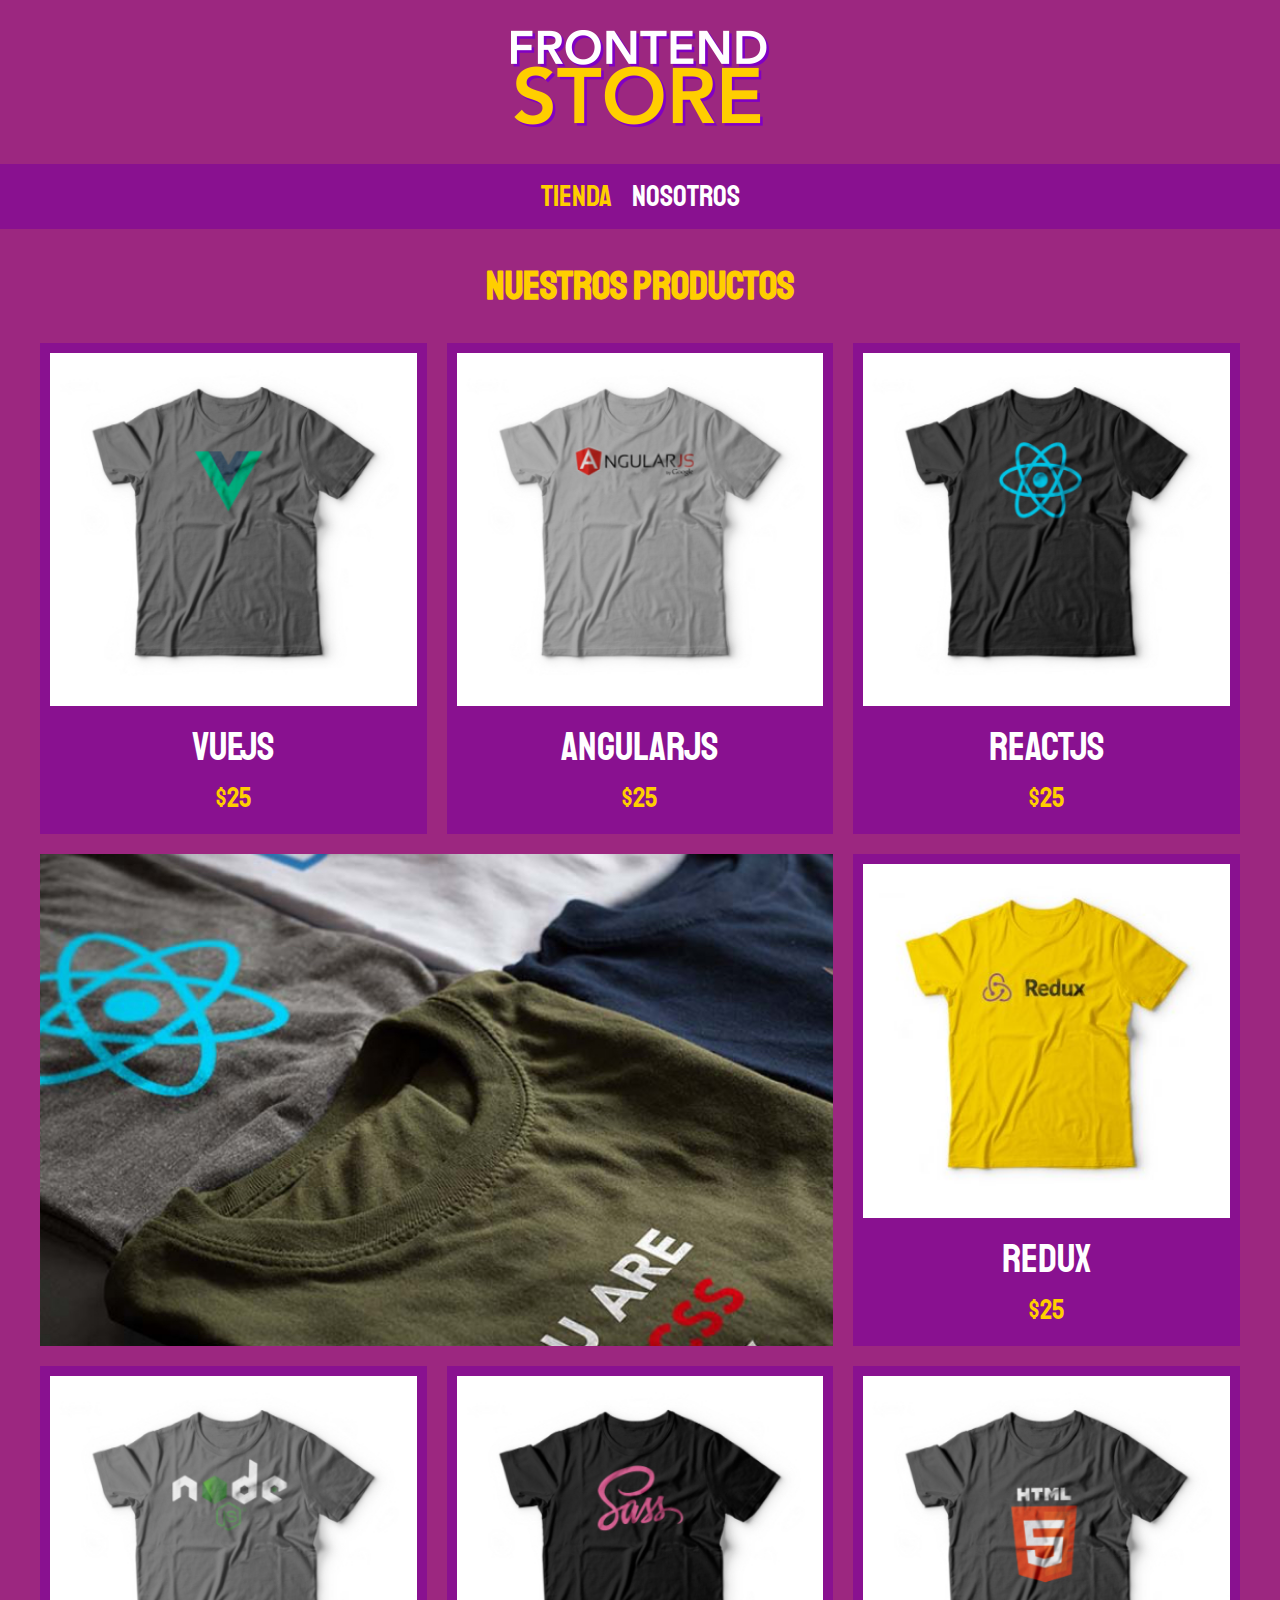
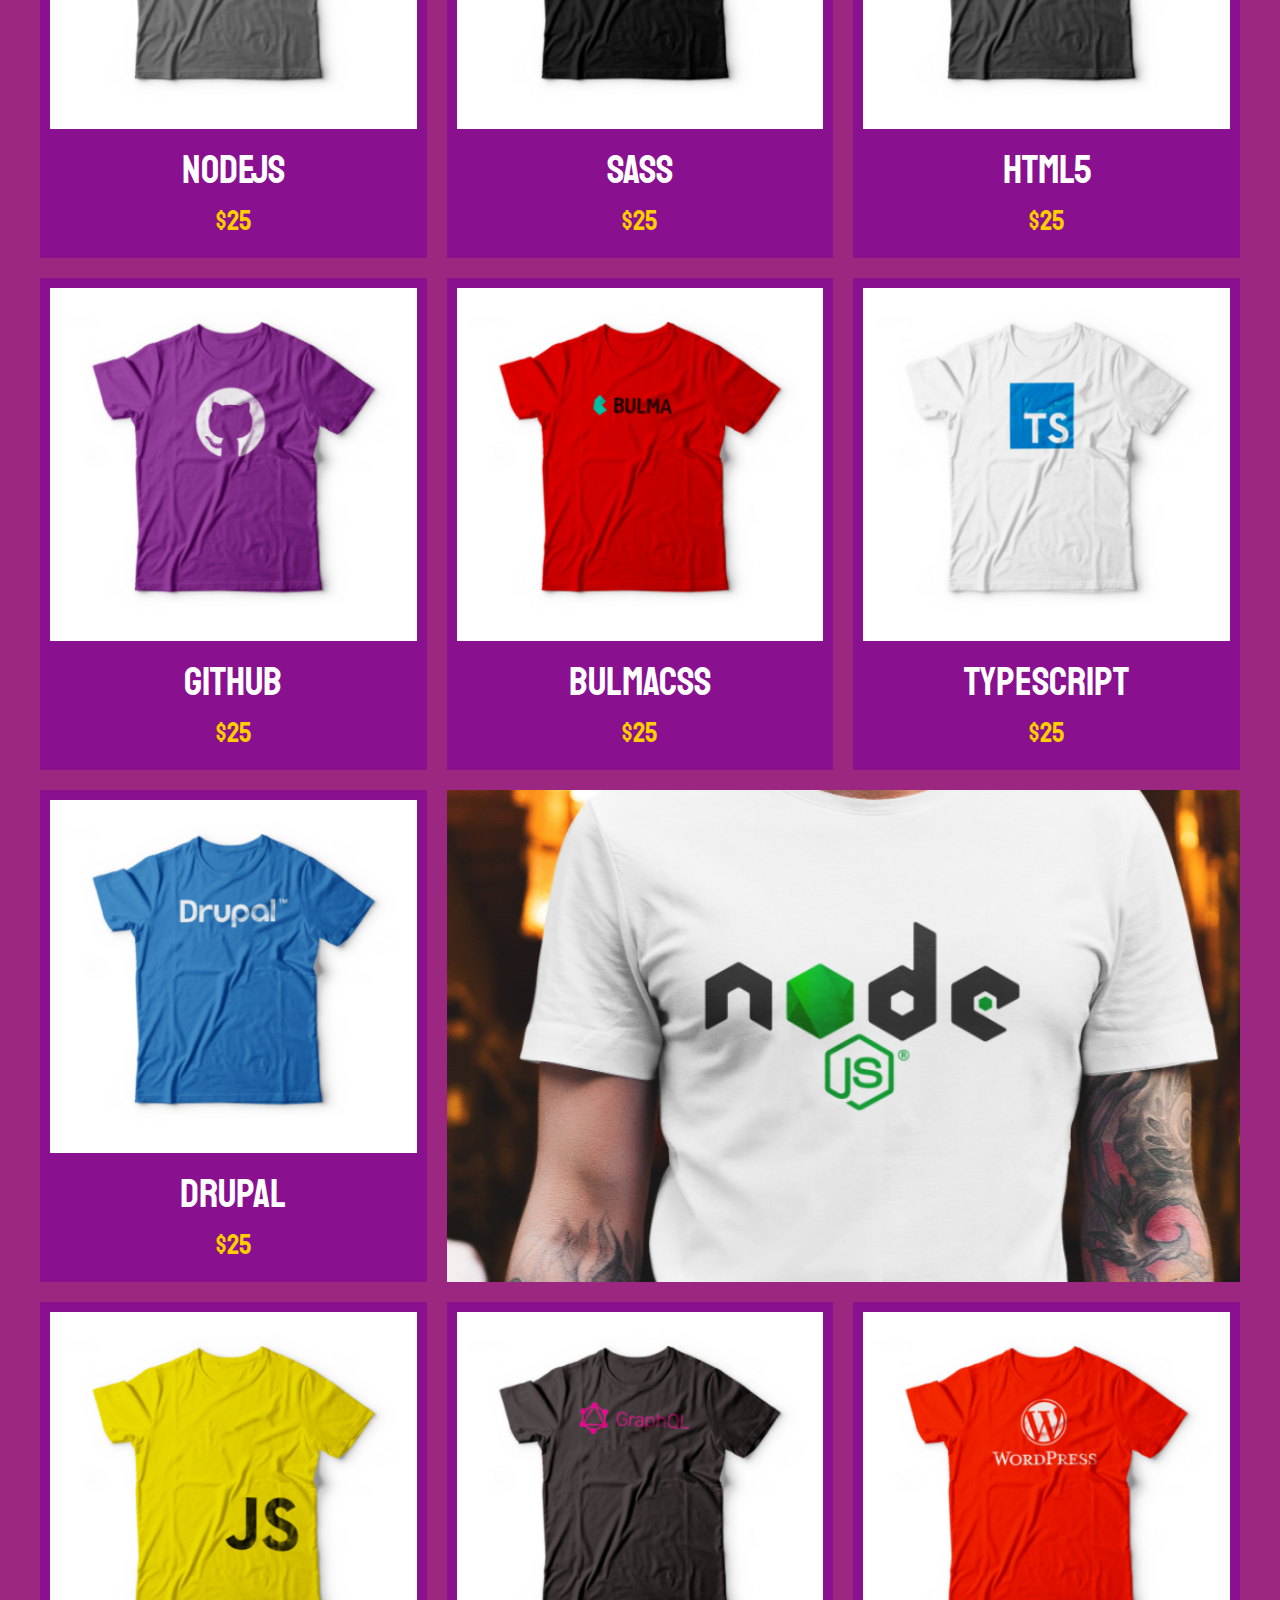
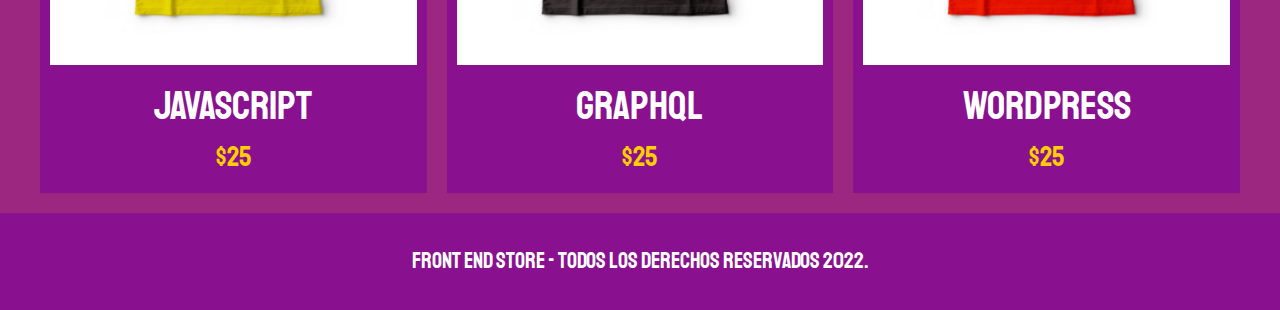
<file: index.html>
<!DOCTYPE html>
<html lang="en">
<head>
    <meta charset="UTF-8">
    <meta http-equiv="X-UA-Compatible" content="IE=edge">
    <meta name="viewport" content="width=device-width, initial-scale=1.0">
    <title>Frontend Store</title>
    <link rel="stylesheet" href="css/normalize.css">
    <link rel="stylesheet" href="css/style.css">
    <link rel="preconnect" href="https://fonts.googleapis.com">
    <link rel="preconnect" href="https://fonts.gstatic.com" crossorigin>
    <link href="https://fonts.googleapis.com/css2?family=Staatliches&display=swap" rel="stylesheet">
    
</head>
<body>
    <header class="header">
        <a href="index.html">
                <img class="header__logo" src="img/logo.png" alt="logotipo">
        </a>
    </header>

    <nav class="navegacion">
        <a class="navegacion__enlace navegacion__enlace--activo" href="index.html">Tienda</a>
        <a class="navegacion__enlace" href="nosotros.html">Nosotros</a>
    </nav>

    <main class="contenedor">
        <h1>Nuestros productos</h1>

        <div class="grid">
            <div class="producto">
                <a href="producto.html">
                        <img class="producto__imagen" src="img/1.jpg" alt="imagen camisa">
                </a>
                <div class="producto__info">
                    <p class="producto__nombre">VueJS</p>
                    <p class="producto__precio">$25</p>
                </div>
            </div><!--.producto-->
            <div class="producto">
                <a href="producto.html">
                        <img class="producto__imagen" src="img/2.jpg" alt="imagen camisa">
                </a>
                <div class="producto__info">
                    <p class="producto__nombre">AngularJS</p>
                    <p class="producto__precio">$25</p>
                </div>
            </div><!--.producto-->
            <div class="producto">
                <a href="producto.html">
                        <img href="producto.html" class="producto__imagen" src="img/3.jpg" alt="imagen camisa">
                </a>
                
                <div class="producto__info">
                    <p href="producto.html" class="producto__nombre">ReactJS</p>
                    <p class="producto__precio">$25</p>
                </div>
            </div><!--.producto-->
            <div class="producto">
                <a href="producto.html">
                    <img class="producto__imagen" src="img/4.jpg" alt="imagen camisa">
                </a>
                <div class="producto__info">
                    <p class="producto__nombre">Redux</p>
                    <p class="producto__precio">$25</p>
                </div>
            </div><!--.producto-->
            <div class="producto">
                <a href="producto.html">
                    <img class="producto__imagen" src="img/5.jpg" alt="imagen camisa">
                </a>
                <div class="producto__info">
                    <p class="producto__nombre">NodeJS</Node></p>
                    <p class="producto__precio">$25</p>
                </div>
            </div><!--.producto-->
            <div class="producto">
                <a href="producto.html">
                    <img class="producto__imagen" src="img/6.jpg" alt="imagen camisa">
                </a>
                <div class="producto__info">
                    <p class="producto__nombre">SASS</Node></p>
                    <p class="producto__precio">$25</p>
                </div>
            </div><!--.producto-->
            <div class="producto">
                <a href="producto.html">
                    <img class="producto__imagen" src="img/7.jpg" alt="imagen camisa">
                </a>
                <div class="producto__info">
                    <p class="producto__nombre">HTML5</Node></p>
                    <p class="producto__precio">$25</p>
                </div>
            </div><!--.producto-->
            <div class="producto">
                <a href="producto.html">
                    <img class="producto__imagen" src="img/8.jpg" alt="imagen camisa">
                </a>
                <div class="producto__info">
                    <p class="producto__nombre">GitHub</Node></p>
                    <p class="producto__precio">$25</p>
                </div>
            </div><!--.producto-->
            <div class="producto">
                <a href="producto.html">
                    <img class="producto__imagen" src="img/9.jpg" alt="imagen camisa">
                </a>
                <div class="producto__info">
                    <p class="producto__nombre">BulmaCSS</Node></p>
                    <p class="producto__precio">$25</p>
                </div>
            </div><!--.producto-->
            <div class="producto">
                <a href="producto.html">
                    <img class="producto__imagen" src="img/10.jpg" alt="imagen camisa">
                </a>
                <div class="producto__info">
                    <p class="producto__nombre">TypeScript</Node></p>
                    <p class="producto__precio">$25</p>
                </div>
            </div><!--.producto-->
            <div class="producto">
                <a href="producto.html">
                    <img class="producto__imagen" src="img/11.jpg" alt="imagen camisa">
                </a>
                <div class="producto__info">
                    <p class="producto__nombre">Drupal</Node></p>
                    <p class="producto__precio">$25</p>
                </div>
            </div><!--.producto-->
            <div class="producto">
                <a href="producto.html">
                    <img class="producto__imagen" src="img/12.jpg" alt="imagen camisa">
                </a>
                <div class="producto__info">
                    <p class="producto__nombre">JavaScript</Node></p>
                    <p class="producto__precio">$25</p>
                </div>
            </div><!--.producto-->
            <div class="producto">
                <a href="producto.html">
                <img class="producto__imagen" src="img/13.jpg" alt="imagen camisa">
                </a>
                <div class="producto__info">
                    <p class="producto__nombre">GraphQL</Node></p>
                    <p class="producto__precio">$25</p>
                </div>
            </div><!--.producto-->
            <div class="producto">
                <a href="producto.html">
                    <img class="producto__imagen" src="img/14.jpg" alt="imagen camisa">
                </a>
                <div class="producto__info">
                    <p class="producto__nombre">WordPress</Node></p>
                    <p class="producto__precio">$25</p>
                </div>
            </div><!--.producto-->

            <div class="grafico grafico--camisas"></div>
            <div class="grafico grafico--node"></div>
        </div>
    </main>

    <footer class="footer">
        <p class="footer__texto">Front End Store - Todos Los Derechos Reservados 2022.</p>
    </footer>
</body>
</html>
</file>
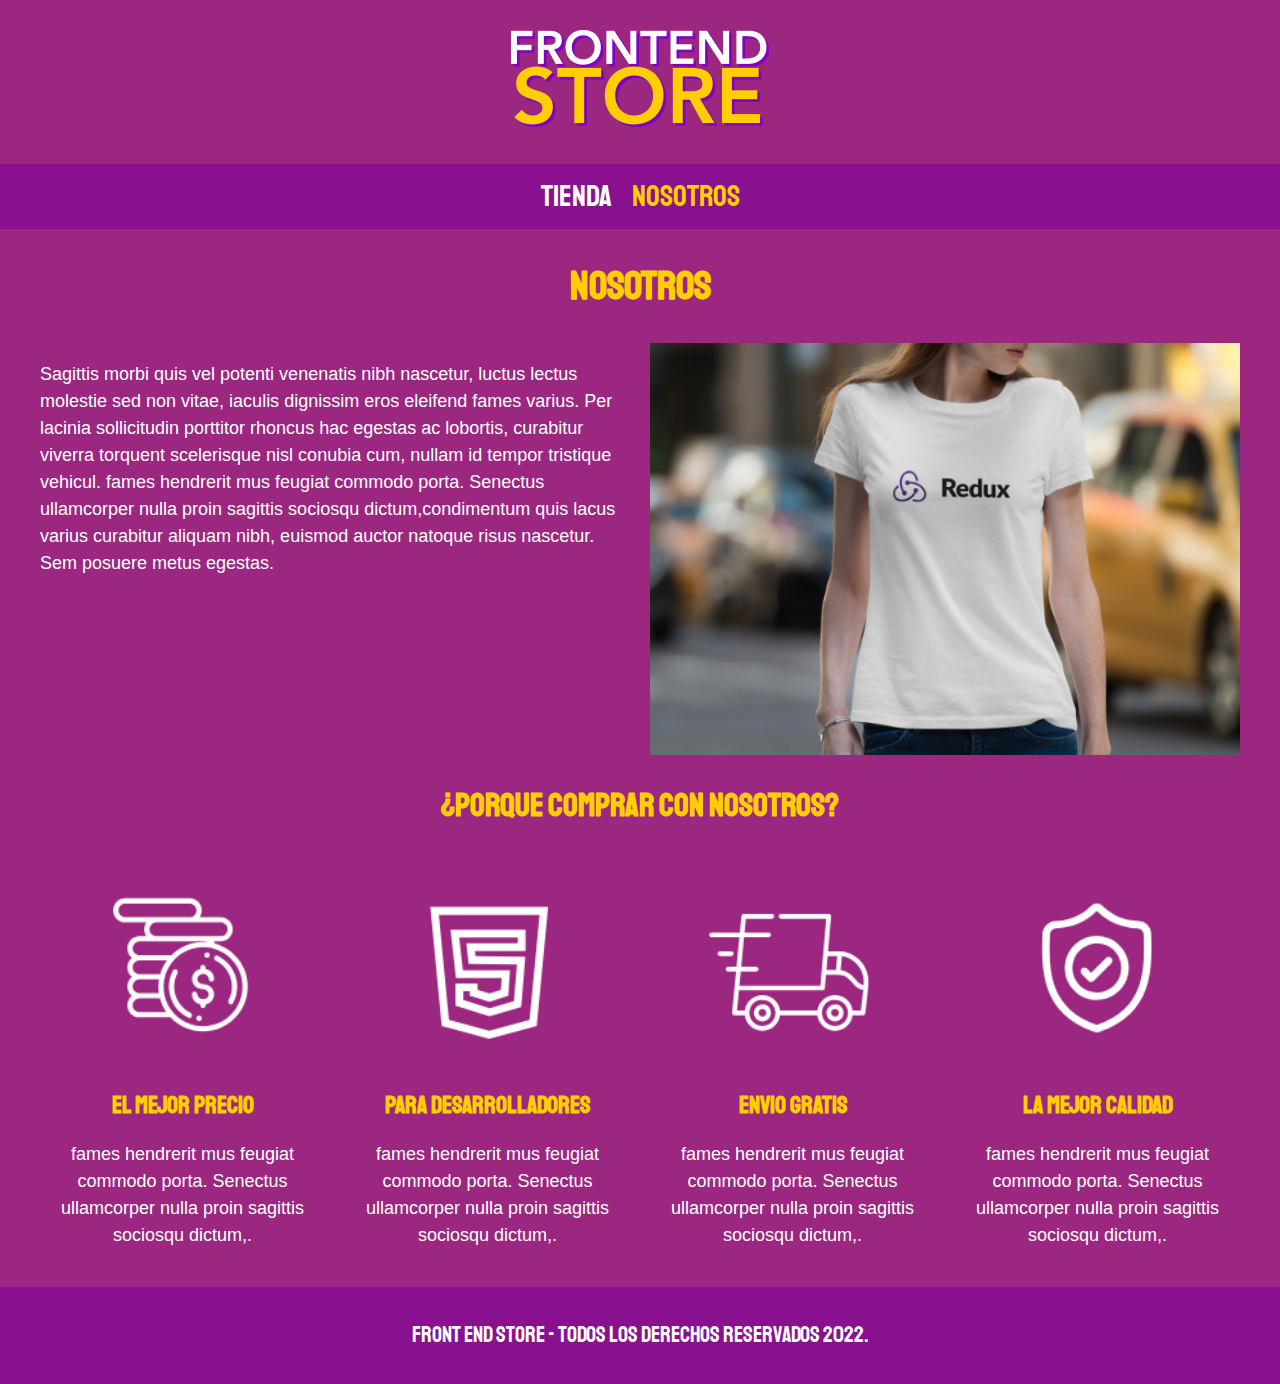
<file: nosotros.html>
<!DOCTYPE html>
<html lang="en">
<head>
    <meta charset="UTF-8">
    <meta http-equiv="X-UA-Compatible" content="IE=edge">
    <meta name="viewport" content="width=device-width, initial-scale=1.0">
    <title>Frontend Store</title>
    <link rel="stylesheet" href="css/normalize.css">
    <link rel="stylesheet" href="css/style.css">
    <link rel="preconnect" href="https://fonts.googleapis.com">
    <link rel="preconnect" href="https://fonts.gstatic.com" crossorigin>
    <link href="https://fonts.googleapis.com/css2?family=Staatliches&display=swap" rel="stylesheet">
    
</head>
<body>
    <header class="header">
        <a href="index.html">
            <img class="header__logo" src="img/logo.png" alt="logotipo">
        </a>
    </header>

    <nav class="navegacion">
        <a class="navegacion__enlace" href="index.html">Tienda</a>
        <a class="navegacion__enlace navegacion__enlace--activo" href="nosotros.html">Nosotros</a>
    </nav>

    <main class="contenedor">
        <h1>Nosotros</h1>

        <div class="nosotros">
            <div class="nosotros__contenido">
                <p>Sagittis morbi quis vel potenti venenatis nibh nascetur, luctus lectus molestie sed non vitae, iaculis dignissim eros eleifend fames varius. Per lacinia
                    sollicitudin porttitor rhoncus hac egestas ac lobortis, curabitur viverra torquent scelerisque nisl conubia cum, nullam id tempor tristique vehicul.
                    

                    fames hendrerit mus feugiat commodo porta. Senectus ullamcorper nulla proin sagittis sociosqu dictum,condimentum quis lacus varius curabitur aliquam nibh, 
                    euismod auctor natoque risus nascetur. Sem posuere metus egestas.
                </p>
            </div>
            <img class="nosotros__imagen" src="/img/nosotros.jpg" alt="nosotros imagen">
            
        </div>
    </main>

    <section class="contenedor comprar">
        <h2 class="comprar_titulo">¿Porque comprar con nosotros?</h2>

        <div class="bloques">
            <div class="bloque">
                <img class="bloque__imagen" src="/img/icono_1.png" alt="porque comprar">
                <h3 class="bloque__titulo">El Mejor Precio</h3>
                <p>fames hendrerit mus feugiat commodo porta. Senectus ullamcorper nulla proin sagittis sociosqu dictum,.</p>
            </div><!-- Bloque -->
            
            
            <div class="bloque">
                <img class="bloque__imagen" src="/img/icono_2.png" alt="porque comprar">
                <h3 class="bloque__titulo">Para Desarrolladores</h3>
                <p>fames hendrerit mus feugiat commodo porta. Senectus ullamcorper nulla proin sagittis sociosqu dictum,.</p>
            </div><!-- Bloque -->
            
            
            <div class="bloque">
                <img class="bloque__imagen" src="/img/icono_3.png" alt="porque comprar">
                <h3 class="bloque__titulo">Envio gratis</h3>
                <p>fames hendrerit mus feugiat commodo porta. Senectus ullamcorper nulla proin sagittis sociosqu dictum,.</p>
            </div><!-- Bloque -->
            
            
            <div class="bloque">
                <img class="bloque__imagen" src="/img/icono_4.png" alt="porque comprar">
                <h3 class="bloque__titulo">La mejor calidad</h3>
                <p>fames hendrerit mus feugiat commodo porta. Senectus ullamcorper nulla proin sagittis sociosqu dictum,.</p>
            </div><!-- Bloque -->
            
        </div><!-- Bloques -->
    </section>
    

    <footer class="footer">
        <p class="footer__texto">Front End Store - Todos Los Derechos Reservados 2022.</p>
    </footer>
</body>
</html>
</file>
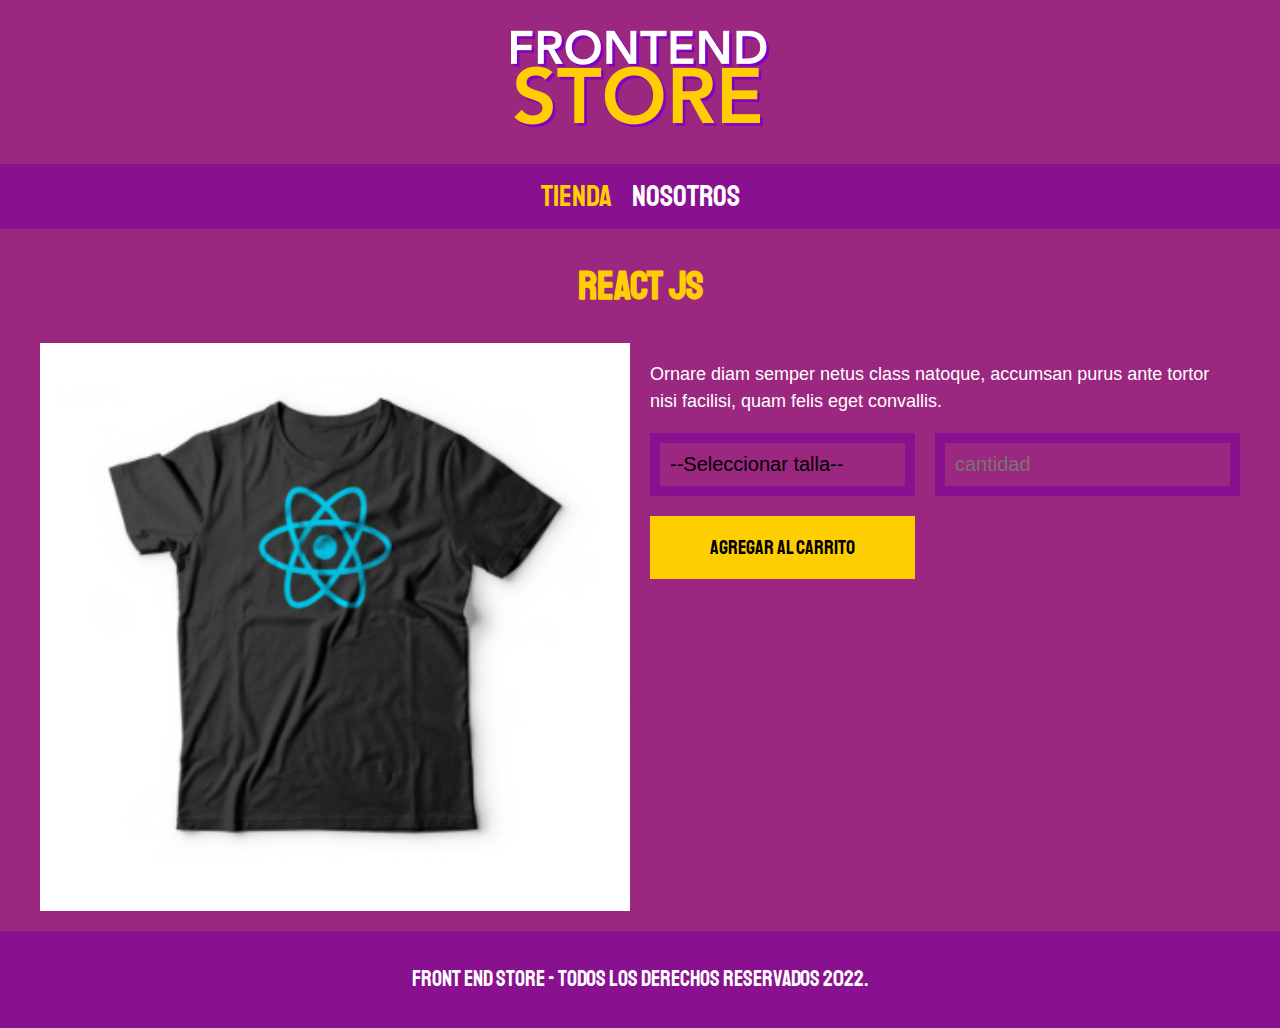
<file: producto.html>
<!DOCTYPE html>
<html lang="en">
<head>
    <meta charset="UTF-8">
    <meta http-equiv="X-UA-Compatible" content="IE=edge">
    <meta name="viewport" content="width=device-width, initial-scale=1.0">
    <title>Frontend Store</title>
    <link rel="stylesheet" href="css/normalize.css">
    <link rel="stylesheet" href="css/style.css">
    <link rel="preconnect" href="https://fonts.googleapis.com">
    <link rel="preconnect" href="https://fonts.gstatic.com" crossorigin>
    <link href="https://fonts.googleapis.com/css2?family=Staatliches&display=swap" rel="stylesheet">
    
</head>
<body>
    <header class="header">
        <a href="index.html">
            <img class="header__logo" src="img/logo.png" alt="logotipo">
        </a>
    </header>

    <nav class="navegacion">
        <a class="navegacion__enlace navegacion__enlace--activo" href="index.html">Tienda</a>
        <a class="navegacion__enlace" href="nosotros.html">Nosotros</a>
    </nav>

    <main class="contenedor">
        <h1>React JS</h1>

        <div class="camisa">
            <img class="camisa__imagen" src="img/3.jpg" alt="imagen del producto">

            <div class="camisa__contenido">
                <p>Ornare diam semper netus class natoque,
                     accumsan purus ante tortor nisi facilisi,
                      quam felis eget convallis.</p>

                <form class="formulario">
                    <select class="formulario__campo">
                        <option disabled selected>--Seleccionar talla--</option>
                        <option>Chica</option>
                        <option>Mediana</option>
                        <option>Grande</option>
                    </select>
                    <input class="formulario__campo" type="number" placeholder="cantidad" min="1">
                    <input class="formulario__submit" type="submit" value="Agregar al carrito">
                </form>
            </div>
        </div>
    </main>

    <footer class="footer">
        <p class="footer__texto">Front End Store - Todos Los Derechos Reservados 2022.</p>
    </footer>
</body>
</html>
</file>
<file: css/style.css>
:root {
    --primario: #9c2780;
    --primarioOscuro: #891190;
    --secundario: #ffce00;
    --secundarioOscuro: #ffde58;
    --blanco: #fff;
    --negro: #000;

    --fuenteP:'Staatliches', cursive;
}

html {
    box-sizing: border-box;
    font-size: 62.5%;
}
*, *:before, *:after {
    box-sizing: inherit;
}

/* Globales */
body {
    background-color: var(--primario);
    font-size: 1.6rem;
    line-height: 1.5;
}

p {
    font-size: 1.8rem;
    font-family: Arial, Helvetica, sans-serif;
    color: var(--blanco);
}
a {
    text-decoration: none;
}
img {
    width: 100%;
}
.contenedor {
    max-width: 120rem;
    margin: 0 auto;
}
h1, h2, h3 {
    text-align: center;
    color: var(--secundario);
    font-family: var(--fuenteP);
}
h1 {
    font-size: 4rem;
}
h2 {
    font-size: 3.2rem;
}
h3 {
    font-size: 2.4rem;
}

/** header **/
.header {
    display: flex;
    justify-content: center;
}
.header__logo {
    margin: 3rem 0;
}
/** Footer **/
.footer {
    background-color: var(--primarioOscuro);
    padding: 1rem 0;
    margin-top: 2rem;
}
.footer__texto {
    font-family: var(--fuenteP);
    text-align: center;
    font-size: 2.2rem;
}
/** navegacion **/
.navegacion {
    background-color: var(--primarioOscuro);
    padding: 1rem 0;
    display: flex;
    justify-content: center;
    /*gap: 2rem; * Separacion forma nueva **/
}
.navegacion__enlace {
    font-family: var(--fuenteP);
    color: var(--blanco);
    font-size: 3rem;
    margin-right: 2rem;
}
.navegacion__enlace:last-of-type {
    margin-right: 0;
}
.navegacion__enlace--activo,
.navegacion__enlace:hover {
    color: var(--secundario);
}

/** Grid **/
.grid {
    display: grid;
    grid-template-columns: repeat(2, 1fr);
    gap: 2rem;
}
@media (min-width: 768px) {
    .grid {
        grid-template-columns: repeat(3, 1fr);
    }
}
/** productos **/
.producto {
    background-color: var(--primarioOscuro);
    padding: 1rem;
}

.producto__nombre {
    font-size: 4rem;
}
.producto__nombre:hover {
    color: var(--secundario);
}
.producto__precio {
    font-size: 2.8rem;
    color: var(--secundario);
}
.producto__nombre,
.producto__precio {
    font-family: var(--fuenteP);
    margin: 1rem 0;
    text-align: center;
    line-height: 1.2;
}

/** Graficos **/
.grafico {
    min-height: 30rem;
    background-repeat: no-repeat;
    background-size: cover;
    grid-column: 1 / 3;
}
.grafico--camisas {
    grid-row: 2 / 3;
    background-image: url(../img/grafico1.jpg);
}
.grafico--node {
    background-image: url(../img/grafico2.jpg);
    grid-column: 1 / 3;
    grid-row: 8 / 9;
}

@media (min-width: 768px) {
    .grafico--node {
        grid-row:  5 / 6;
        grid-column:  2 / 4;
    }
}
/** Nosotros **/
.nosotros {
    display: grid;
    grid-template-rows: repeat(2, auto  );
}
@media (min-width: 768px) {
    .nosotros {
        
        grid-template-columns: repeat(2, 1fr);
        column-gap: 2rem;
    }
}

.nosotros__imagen {
    grid-row: 1 / 2;
}
@media (min-width: 768px) {
    .nosotros__imagen {
        grid-column: 2 / 3;
    }
}

/** Bloques **/
.bloques {
    display: grid;
    grid-template-columns: repeat(2, 1fr);
    gap: 2rem;
}
@media (min-width: 768px) {
    .bloques {
        grid-template-columns: repeat(4, 1fr);
    }
}

.bloque {
    text-align: center;
}

.bloque__titulo {
    margin: 0;
}

/** Pagina del producto **/
@media (min-width: 768px) {
    .camisa {
        display: grid;
        grid-template-columns: repeat(2, 1fr);
        column-gap: 2rem;
    }
}

.formulario {
    display: grid;
    grid-template-columns: repeat(2, 1fr);
    gap: 2rem;
}
.formulario__campo {
    border: 1rem solid var(--primarioOscuro);
    background-color: transparent;
    font-size: 2rem;
    font-family: Arial, Helvetica, sans-serif;
    padding: 1rem;
    appearance: none;
}
.formulario__submit {
    background-color: var(--secundario);
    border: none;
    font-size: 2rem;
    font-family: var(--fuenteP);
    padding: 2rem;
    transition: font-size .3s ease;
    grid-column: ;
}
.formulario__submit:hover {
    font-size: 2.4rem;
    cursor: pointer;
    background-color: var(--secundarioOscuro);
}
</file>
